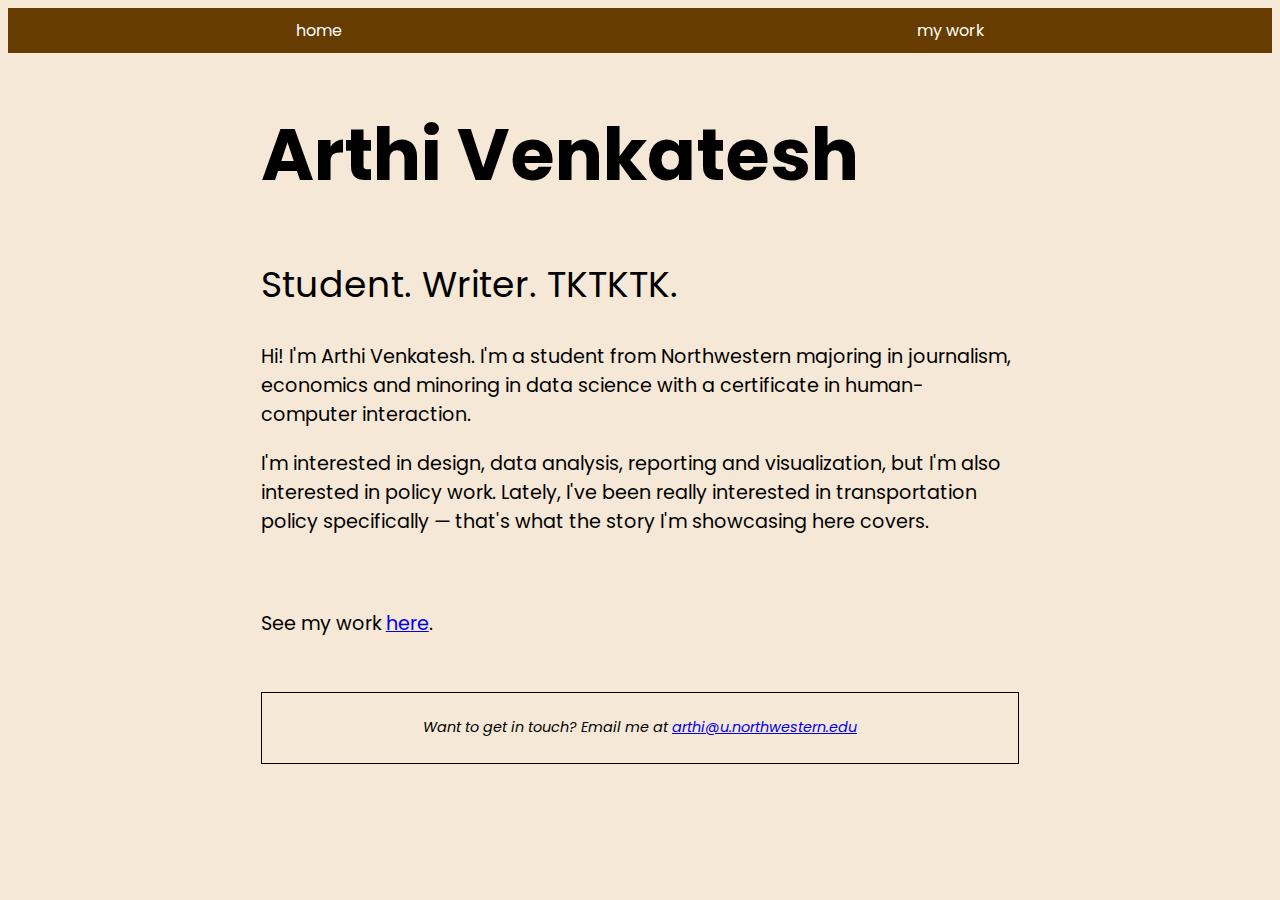
<file: index.html>
<!--
INTRO 
    this document includes all content for the homepage of my website. 
-->

<head>
    <!-- this section allows google fonts to be accessed. -->
    <link rel="preconnect" href="https://fonts.googleapis.com">
    <link rel="preconnect" href="https://fonts.gstatic.com" crossorigin>
    <link
        href="https://fonts.googleapis.com/css2?family=Poppins:ital,wght@0,100;0,200;0,300;0,400;0,500;0,600;0,700;0,800;0,900;1,100;1,200;1,300;1,400;1,500;1,600;1,700;1,800;1,900&display=swap"
        rel="stylesheet">
    <!-- this links my styles -->
    <link href="style.css" type="text/css" rel="stylesheet" />
    <!-- this allows my soundcite to work -->
    <link href='https://cdn.knightlab.com/libs/soundcite/latest/css/player.css' rel='stylesheet' type='text/css'>
    <script type='text/javascript' src='https://cdn.knightlab.com/libs/soundcite/latest/js/soundcite.min.js'></script>
</head>


<body>

    <!-- nav bar including two sections -->

    <div id="nav-bar">
        <div class="nav-item">
            <a href=index.html>home</a>
        </div>
        <div class="nav-item">
            <a href=my_work.html>my work</a>
        </div>
    </div>

    <!-- content div contains all content on screen -->

    <div id="content">
        <!-- title div contains title and subhead of this page -->
        <div id="title">
            <h1>Arthi Venkatesh</h1>
            <!--- tktktk is on purpose -->
            <h2>Student. Writer. TKTKTK.</h2>
        </div>

        <!-- embedding soundcite for name pronounciation/personalization -->
        <p>
            <span class="soundcite" data-url="https://art415.github.io/portfolio/audio/name_recording.m4a"
                data-start="0" data-end="2000" data-plays="1">Hi! I'm Arthi Venkatesh.</span>
            I'm a student from Northwestern majoring in journalism, economics and
            minoring in data science with a certificate in human-computer interaction.
        </p>
        <!-- more info about myself -->
        <p>
            I'm interested in design, data analysis, reporting and visualization, but I'm also interested in policy
            work. Lately, I've been really interested in transportation policy specifically &mdash; that's what the
            story I'm showcasing here covers.
        </p>
        <br>
        <!-- link to my work (also seen in navbar) -->
        <p>
            See my work <a href=my_work.html>here</a>.
        </p>
        <br>
        <!-- setting up contact me box. -->
        <div id="contact">
            <p style="font-size: 0.6em;">
                Want to get in touch?
                <!-- using mailto: so that it registers as an email address when they copy it -->
                Email me at <a href="mailto:arthi@u.northwestern.edu">arthi@u.northwestern.edu</a>
            </p>
        </div>

    </div>

    </div>

</body>
</file>
<file: style.css>
/*
INTRO:
  this is my main styling doc for my webpage. 
  styles are the same across pages on my site. 
*/

/*
LOADING ALL FONT CLASSES (src: GOOGLE FONTS)
*/
.poppins-thin {
  font-family: "Poppins", serif;
  font-weight: 100;
  font-style: normal;
}

.poppins-extralight {
  font-family: "Poppins", serif;
  font-weight: 200;
  font-style: normal;
}

.poppins-light {
  font-family: "Poppins", serif;
  font-weight: 300;
  font-style: normal;
}

.poppins-regular {
  font-family: "Poppins", serif;
  font-weight: 400;
  font-style: normal;
}

.poppins-medium {
  font-family: "Poppins", serif;
  font-weight: 500;
  font-style: normal;
}

.poppins-semibold {
  font-family: "Poppins", serif;
  font-weight: 600;
  font-style: normal;
}

.poppins-bold {
  font-family: "Poppins", serif;
  font-weight: 700;
  font-style: normal;
}

.poppins-extrabold {
  font-family: "Poppins", serif;
  font-weight: 800;
  font-style: normal;
}

.poppins-black {
  font-family: "Poppins", serif;
  font-weight: 900;
  font-style: normal;
}

.poppins-thin-italic {
  font-family: "Poppins", serif;
  font-weight: 100;
  font-style: italic;
}

.poppins-extralight-italic {
  font-family: "Poppins", serif;
  font-weight: 200;
  font-style: italic;
}

.poppins-light-italic {
  font-family: "Poppins", serif;
  font-weight: 300;
  font-style: italic;
}

.poppins-regular-italic {
  font-family: "Poppins", serif;
  font-weight: 400;
  font-style: italic;
}

.poppins-medium-italic {
  font-family: "Poppins", serif;
  font-weight: 500;
  font-style: italic;
}

.poppins-semibold-italic {
  font-family: "Poppins", serif;
  font-weight: 600;
  font-style: italic;
}

.poppins-bold-italic {
  font-family: "Poppins", serif;
  font-weight: 700;
  font-style: italic;
}

.poppins-extrabold-italic {
  font-family: "Poppins", serif;
  font-weight: 800;
  font-style: italic;
}

.poppins-black-italic {
  font-family: "Poppins", serif;
  font-weight: 900;
  font-style: italic;
}

/*
STYLING MAIN PAGE ELEMENTS
*/

/*changing bkgr color to something more unique*/
body {
  background-color: rgb(246, 232, 214);
  font-family: "Poppins";
}

/*styling horizontal lines used for breaks -- same as flourish accents. */
hr {
  height: 3px;
  border: none;
  background-color: #cac9c9;
}

p {
  font-size: 0.8em;
}

/* style list elements the same as paragraph elements */
ul {
  font-size: 0.8em;
}


/*
STYLING DIVS
*/

/*content generally involves all content on my page but navbar*/
#content {
  width: 60%;
  margin: auto;
  font-size: 1.5em;
  padding-bottom: 15px;
}

/*'title' only used on homepage*/
#title {
  font-family: "Poppins";
  text-align: left;
}

#title h1 {
  font-size: 3em;
}

#title h2 {
  font-weight: 400;
}

/*styling for navbar*/
#nav-bar {
  width: 100%;
  /*allows for items to be displayed horizontally*/
  display: flex;
  flex-direction: row;
  background-color: rgb(102, 60, 0);
  /*keeps navbar accessible even on scroll*/
  position: sticky;
  top: 0;
}

/* style of the button */
.nav-item {
  margin: auto;
  padding: 10px;
  /*makes sure the button blends into the bar*/
  background-color: #663c00;
  font-family: "Poppins"
}

/* style of link (i.e. words) */
.nav-item a {
  color: white;
  /* remove underline */
  text-decoration: none
}

/* used chatgpt for hover settings */

/* this specifies additional behavior when user hovers. */
  /* just like I could specify by tag within my nav-item class */
.nav-item a:hover {
  /* change text color from white to mauve */
  color: #a76c89;
  text-decoration: none;
}


/*styling for images*/

/*add an image container that's a slightly different color*/
  /*makes images feel more grounded*/
.img_container {
  width: 100%;
  background-color: rgb(241, 217, 186);
}

/*center image*/
img{
  margin: auto;
  display: block;
}

/*image caption styling; also used for image save out links*/
.source {
  font-size: 0.5em;
  padding-top: 5px;
  padding-left: 2px;
}

/*only used on homepage; styling the contact me box.*/
#contact {
  border: 1px solid black;
  padding:10px;
  font-style: italic;
  text-align: center;
}

/*reduces width of flourish embeds w.r.t overall document margins*/
.flourish-embed {
  width: 85%;
  margin: auto;
}

/*only used in my work tab*/
#byline {
  font-size: 0.7em;
  font-weight: 500;
  color: gray;
}

/*responsive design for phone */
@media (orientation: portrait) {
  #content {
    width: 100%;
  }
}

@media (orientation: portrait) {
  #nav-bar {
    width: 100%;
  }
}

/*when users click a hyperlink and then click the back arrow to return to the page
this setting makes it so the page scrolls smoothly to where they left off. 
*/
html {
  scroll-behavior: smooth;
}
</file>
